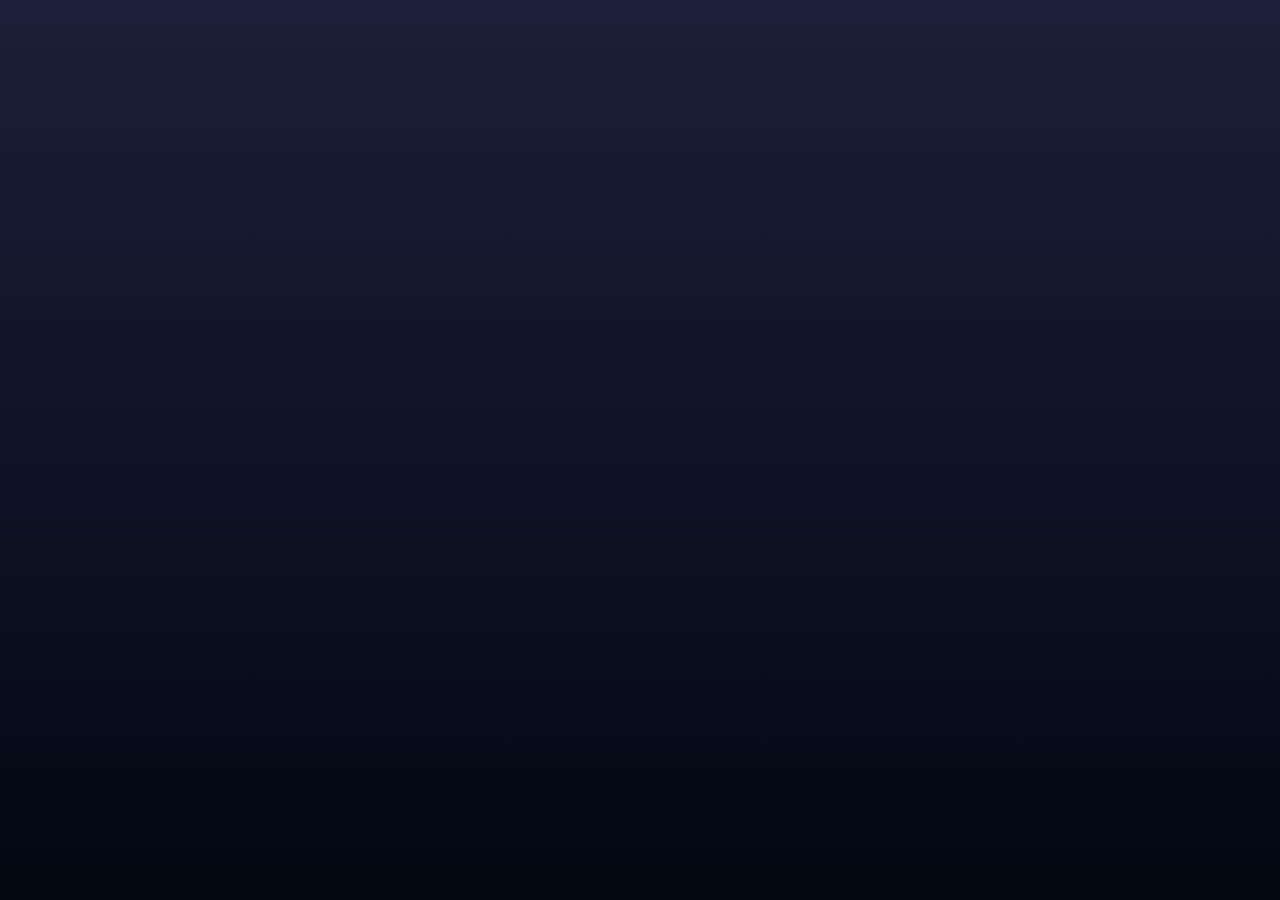
<file: index.html>
<!DOCTYPE html>
<html lang="en">
<head>
    <meta charset="UTF-8">
    <link rel="stylesheet" href="styles.css">
    <meta name="viewport" content="width=device-width, initial-scale=1.0">
    <title>Projects Navigator</title>
</head>
<body>
    <main>
        
    </main>
</body>
</html>
</file>
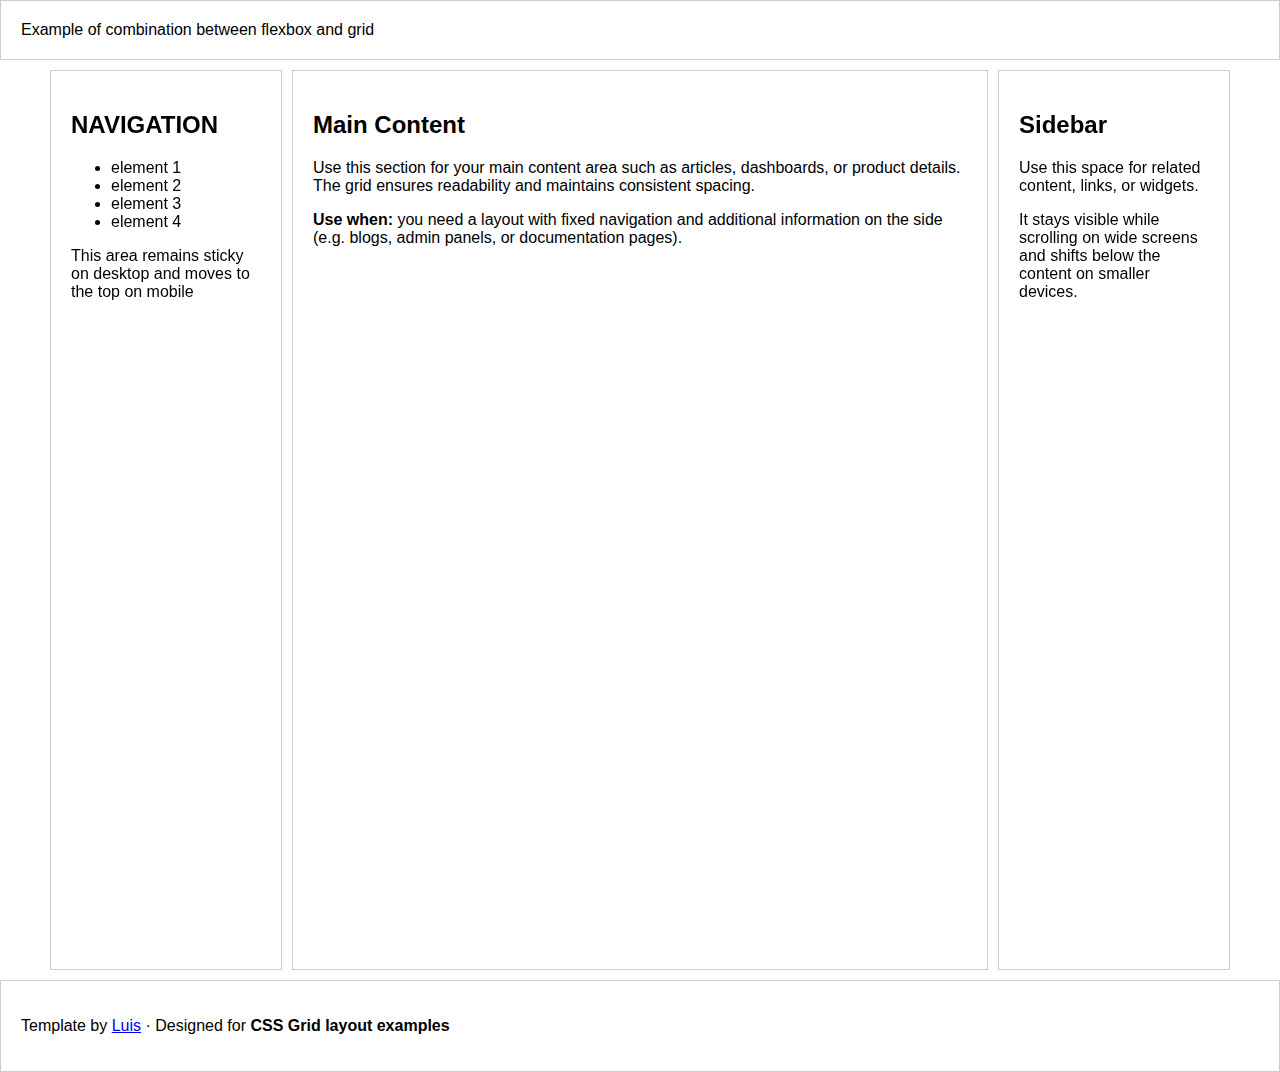
<file: grid-flex-mix/index.html>
<!DOCTYPE html>
<html lang="en">
<head>
    <link rel="stylesheet" href="FlexAndGrid.css">
    <meta charset="UTF-8">
    <meta name="viewport" content="width=device-width, initial-scale=1.0">
    <title>combination of grid and flexbox</title>
</head>
<body>

    <header>
        Example of combination between flexbox and grid
    </header>
    <div class="grid">
        <nav>
            <h2>NAVIGATION</h2>
            <ul>
                <li>element 1</li>
                <li>element 2</li>
                <li>element 3</li>
                <li>element 4</li>
            </ul>
            <p>This area remains sticky on desktop and moves to the top on mobile</p>
        </nav>

        <main>
            <h2>Main Content</h2>
            <p>
                Use this section for your main content area such as articles,
                dashboards, or product details. The grid ensures readability
                and maintains consistent spacing.
            </p>
            <p>
                <strong>Use when:</strong> you need a layout with fixed navigation
                and additional information on the side (e.g. blogs, admin panels,
                or documentation pages).
            </p>
        </main>

        <aside>
            <h2>Sidebar</h2>
            <p>
                Use this space for related content, links, or widgets.
            </p>
            <p>
                It stays visible while scrolling on wide screens and shifts below
                the content on smaller devices.
            </p>
        </aside>
    </div>

    <footer>
        <p>
            Template by <a href="https://github.com/luisdev912" target="_blank">Luis</a> ·
            Designed for <strong>CSS Grid layout examples</strong>
        </p>
    </footer>
</body>
</html>
</file>
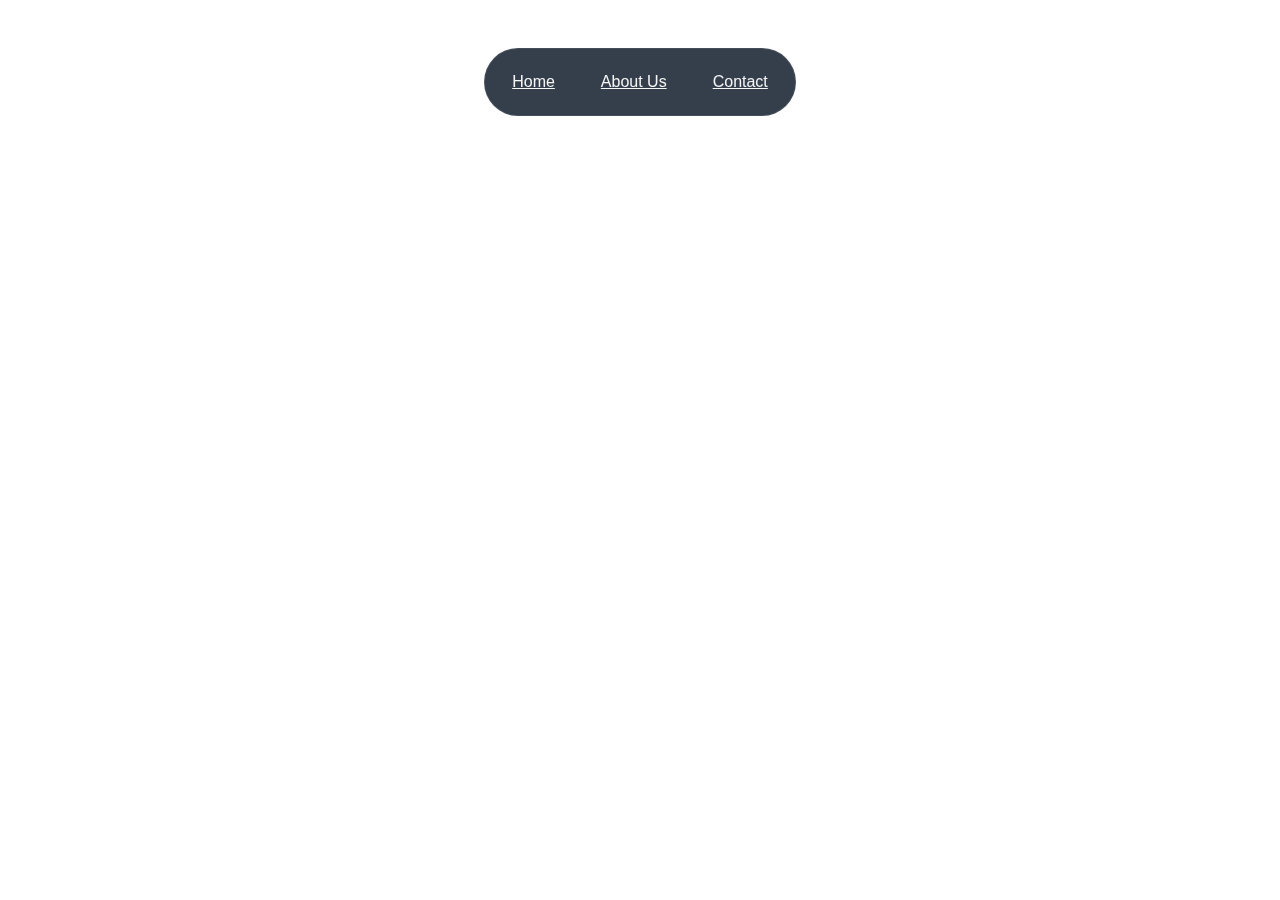
<file: nav-bar-pill/index.html>
<!DOCTYPE html>
<html lang="en">
<head>
    <meta charset="UTF-8">
    <link rel="stylesheet" href="./styles.css">
    <meta name="viewport" content="width=device-width, initial-scale=1.0">
    <title>Pill Nav-Bar</title>
</head>
<body>
    <header>
        <nav class="pill">
            <ul>
                <li><a href="#home">Home</a></li>
                <li><a href="#about">About Us</a></li>
                <li><a href="#contact">Contact</a></li>
            </ul>
        </nav>
    </header>

    <main>
        <section id="home">

        </section>

        <section id="about">

        </section>

        <section id="contact">

        </section>
    </main>
</body>
</html>
</file>
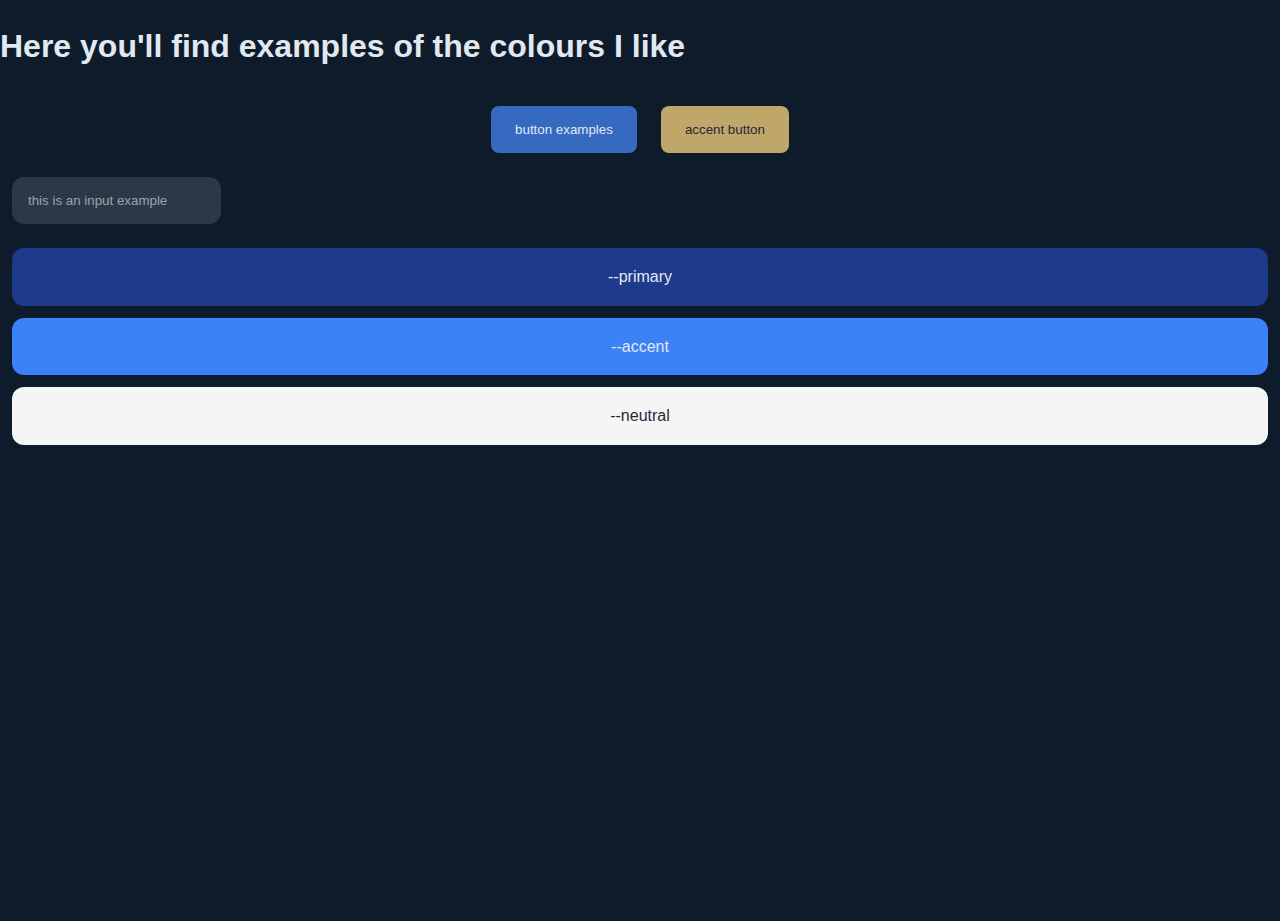
<file: personal-preferences/index.html>
<!DOCTYPE html>
<html lang="en">
<head>
    <link rel="stylesheet" href="style.css">
    <meta charset="UTF-8">
    <meta name="viewport" content="width=device-width, initial-scale=1.0">
    <title>Preferences Example</title>
</head>
<body>
    <main>
        <h1 class="heading-primary">Here you'll find examples of the colours I like</h1>
    
        <section class="buttons-container">
            <button class="button-example">button examples</button>
            <button class="button-accent">accent button</button>
        </section>
        
        <section>
            <form id="form-example">
                <input type="text" placeholder="this is an input example" id="input-example" />
            </form>
        </section>
    
        <section class="colours">
            <p class="color-swatch" style="background: var(--primary)">--primary</p>
            <p class="color-swatch" style="background: var(--accent)">--accent</p>
            <p class="color-swatch" style="background: var(--neutral)">--neutral</p>
        </section>
    </main>
</body>
</html>
</file>
<file: styles.css>
:root {
    /* base */
    --background: #1c1f39;
    --dark-bg: #030712;
    --text-light: #e2e8f0;
    --color-accent: #facc15;
    --text-muted: #9CA3AF;

    /* ----- Spacing System ----- */
    --space-xs: 0.5rem;
    --space-lg: 1.5rem;
    --space-xl: 2rem;

    /* ----- Border Radius ----- */
    --radius-lg: 12px;

    /* ----- Typography ----- */
    --font-family-base: "Inter", sans-serif;
    --font-family-title: "Merriweather", serif;

    /* ----- Font weights ----- */
    --weight-regular: 400;

    /* ----- Transition ----- */
    --transition-fast: 150ms ease;
}

body {
    margin: 0;
    padding: 0;
    background-image: linear-gradient(to bottom, var(--background),
            var(--dark-bg));
    background-size: cover;
    min-height: 100vh;
    color: var(--text-light);
    font-family: var(--font-family-base);
    font-weight: var(--weight-regular);
    box-sizing: border-box;
    line-height: 1.6;
}

@supports (min-height: 100dvh) {
    body {
        min-height: 100dvh;
    }
}

h1{
    text-align: center;
    font-family: var(--font-family-title);
}

h2{
    font-weight: var(--weight-regular);
    font-style: italic;
}

/* --- accessibility --- */

:focus-visible {
    outline: 3px solid var(--color-accent);
    outline-offset: 3px;
}

/* ---- links ---- */

a{
    color: inherit;
    text-decoration: none;
    transition: color var(--transition-fast)
}

a:hover{
    text-decoration: underline;
}

a:active{
    color: var(--text-muted)
}

/* --- nav bar --- */

.projects-navigation{
    margin: 15px;
}

.projects{
    display: grid;
    grid-template-columns: 1fr;
    padding: 0;
    gap: var(--space-xl);
    list-style: none;
}

/* --- cards --- */

.card {
    padding: var(--space-lg);
    border-radius: var(--radius-lg);
    background: rgba(255, 255, 255, 0.03);
    border: 1px solid rgba(255, 255, 255, 0.08);
    display: flex;
    flex-direction: column;
    transition: border-color var(--transition-fast);
    max-height: 75%;
}

.card a {
    display: flex;
    flex-direction: column;
    height: 100%;
    gap: var(--space-xs)
}

.card h3{
    margin: 0;
}

.card p{
    margin-top: auto;
}

.card:hover{
    border-color: var(--color-accent);    
}

/* --- media query */

@media (min-width: 640px) {
    .projects {
        grid-template-columns: repeat(auto-fit, minmax(200px, 1fr));
    }
}
</file>
<file: grid-flex-mix/FlexAndGrid.css>
/* base */
*,
*::before,
*::after {
    box-sizing: border-box;
}

body {
    margin: 0;
    font-family: sans-serif;
    min-height: 100vh;
    display: flex;
    flex-direction: column;
    align-items: start;
}

/* Main grid */
.grid {
    flex-grow: 1;
    display: grid;
    grid-auto-flow: dense;
    grid-template-columns: minmax(200px, 1fr) minmax(300px, 3fr) minmax(200px, 1fr);
    grid-template-rows: 1fr;
    grid-template-areas: "nav main aside";
    gap: 10px;
    padding: 10px;
    margin: auto;
    max-width: 1200px;
}

/* Structure */
header,
nav,
main,
aside,
footer {
    padding: 20px;
    border: 1px solid #ccc;
}

header,
footer {
    width: 100%;
}

nav {
    grid-area: nav;
    max-width: 300px;
    position: sticky;
    top: 0;
    height: 100vh;
}

main {
    grid-area: main;
    min-width: 300px;
    max-width: 700px;
}

aside {
    grid-area: aside;
    position: sticky;
    top: 0;
    height: 100vh;
}
</file>
<file: nav-bar-pill/styles.css>
/* nav-bar root styles */
:root{
    /* --- colours --- */
    --nav-bg: rgba(31, 41, 55, 0.9);
    --nav-border: rgba(255, 255, 255, .08);
    --link-colour: #EDEDED;
    --accent: #facc15;

    /* --- spacing --- */
    --space-xxs: 0.25rem;
    --space-sm: 0.75rem;
    --space-md: 1rem;
    --space-xl: 2rem;
    --space-xxl: 3rem;

    --radius: 999px;
}

html{
    scroll-behavior: smooth;
}

*,
*::before,
*::after {
    box-sizing: border-box;
}

body {
    font-family: sans-serif;
    margin: 0;
    padding: 0;
    min-height: 100vh;
    line-height: 1.6;
}

header{
    display: flex;
    justify-content: center;
}

p{
    max-width: 62ch;
}

section{
    margin: var(--space-xxl) var(--space-xxl);
    padding: var(--space-md);
}

/* --- navBar styles --- */

.pill{
    /* fixed effect */
    position: fixed;
    bottom: var(--space-xl);
    z-index: 100;

    background-color: var(--nav-bg);
    border: 1px solid var(--nav-border);
    border-radius: var(--radius);

    /* blur effect */
    -webkit-backdrop-filter: blur(4px);
    backdrop-filter: blur(4px);
}

nav ul{
    padding: var(--space-xxs) var(--space-sm);
    /* flex-box styles */
    display: flex;
    gap: var(--space-md);
    list-style-type: none;
}

nav a{
    color: #f5f5f5;
    transition: color 150ms ease;
    margin: 15px;
}

nav a:hover{
    color: var(--accent);
    text-decoration: underline;
    text-decoration-thickness: 1.4px;
}

/* --- navBar media queries --- */

@media (min-width: 769px) {
    .pill {
        top: 0;
        bottom: auto;
        margin-top: var(--space-xxl);
    }
}
</file>
<file: personal-preferences/style.css>
/* --- global --- */
:root {
    /* base */
    --primary: #1e3a8a;
    --color-bg: #0D1B2A;

    /* dark blue */
    --accent: #3b82f6;
    --background: #273b57;
    --input-background: #2A3847;

    /* bright blue */
    --neutral: #f5f5f5;
    --dark-bg: #030712;

    /* light gray */
    --text-light: #e2e8f0;

    /* dark mode */
    --text-dark: #1f2937;

    --color-accent: #BFA76A;
    --accent-dark: #978455;
    /* Softer gold */
    --color-text: #F5F5F5;
    --color-text-secondary: #CCCCCC;
    --color-card-bg: #1C2635;

    /* Text */
    --text-primary: #EDEDED;
    --text-secondary: #CFCFCF;
    --text-muted: #9CA3AF;

    /* button */
    --button-background: #356ac0;
    --button-hover: #145a97;
    --button-active: #003569;

    /* ----- Spacing System ----- */
    --space-xxs: 0.25rem;
    --space-xs: 0.5rem;
    --space-sm: 0.75rem;
    --space-md: 1rem;
    --space-lg: 1.5rem;
    --space-xl: 2rem;
    --space-xxl: 3rem;

    /* ----- Border Radius ----- */
    --radius-sm: 4px;
    --radius-md: 8px;
    --radius-lg: 12px;
    --radius-full: 999px;

    /* ----- Typography ----- */
    --font-family-base: "Inter", sans-serif;
    --font-family-title: "Merriweather", serif;

    --font-size-xs: 0.75rem;
    --font-size-sm: 0.875rem;
    --font-size-md: 1rem;
    --font-size-lg: 1.25rem;
    --font-size-xl: 1.5rem;
    --font-size-xxl: 2rem;

    /* ----- Font weights ----- */
    --weight-regular: 400;
    --weight-medium: 500;
    --weight-semibold: 600;
    --weight-bold: 700;

    /* ----- Shadows ----- */
    --shadow-soft: 0 1px 4px rgba(0, 0, 0, 0.1);
    --shadow-medium: 0 2px 8px rgba(0, 0, 0, 0.623);
    --shadow-strong: 0 4px 12px rgb(0, 0, 0);

    /* ----- Transition ----- */
    --transition-fast: 150ms ease;
    --transition-medium: 300ms ease;
}

*, *::before, *::after {
    box-sizing: border-box;
}

body {
    margin: 0;
    padding: 0;
    background-color: var(--color-bg);
    background-size: cover;
    min-height: 100vh;
    color: var(--text-light);
    font-family: var(--font-family-base);
    font-weight: var(--weight-regular);
    line-height: 1.6;
}

@supports (min-height: 100dvh) {
    body {
        min-height: 100dvh;
    }
}

.color-swatch {
    padding: var(--space-md);
    border-radius: var(--radius-lg);
    box-shadow: var(--shadow);
    margin: var(--space-sm);
    text-align: center;
}

.color-swatch:last-child{
    color: var(--text-dark);
}

/* === BUTTONS === */

/* --- base ---*/
.buttons-container{
    display: flex;
    justify-content: center;
}

button{
    border: none;
    padding: var(--space-md) var(--space-lg);
    margin: var(--space-sm);
    border-radius: var(--radius-md);
    transition: background-color var(--transition-medium), box-shadow var(--transition-medium);
}

button:active{
    box-shadow: var(--shadow-strong);
}

/* --- custom buttons --- */
.button-example{
    background-color: var(--button-background);
    color: var(--text-light);
}

.button-example:hover{
    background-color: var(--button-hover);
}

.button-example:active{
    background-color: var(--button-active);
}

.button-accent{
    background-color: var(--color-accent);
    color: var(--text-dark);
}

.button-accent:hover{
    background-color: var(--accent-dark);
}

.button-accent:active{
    box-shadow: var(--shadow-strong);
}

/* === INPUTS === */

input{
    border: none;
    padding: var(--space-md);
    margin: var(--space-sm);
    border-radius: var(--radius-lg);
    background-color: var(--input-background);
    color: var(--text-light);
}

input:focus{
    box-shadow: var(--shadow);
}

input::placeholder{
    color: var(--text-muted);
}
</file>
